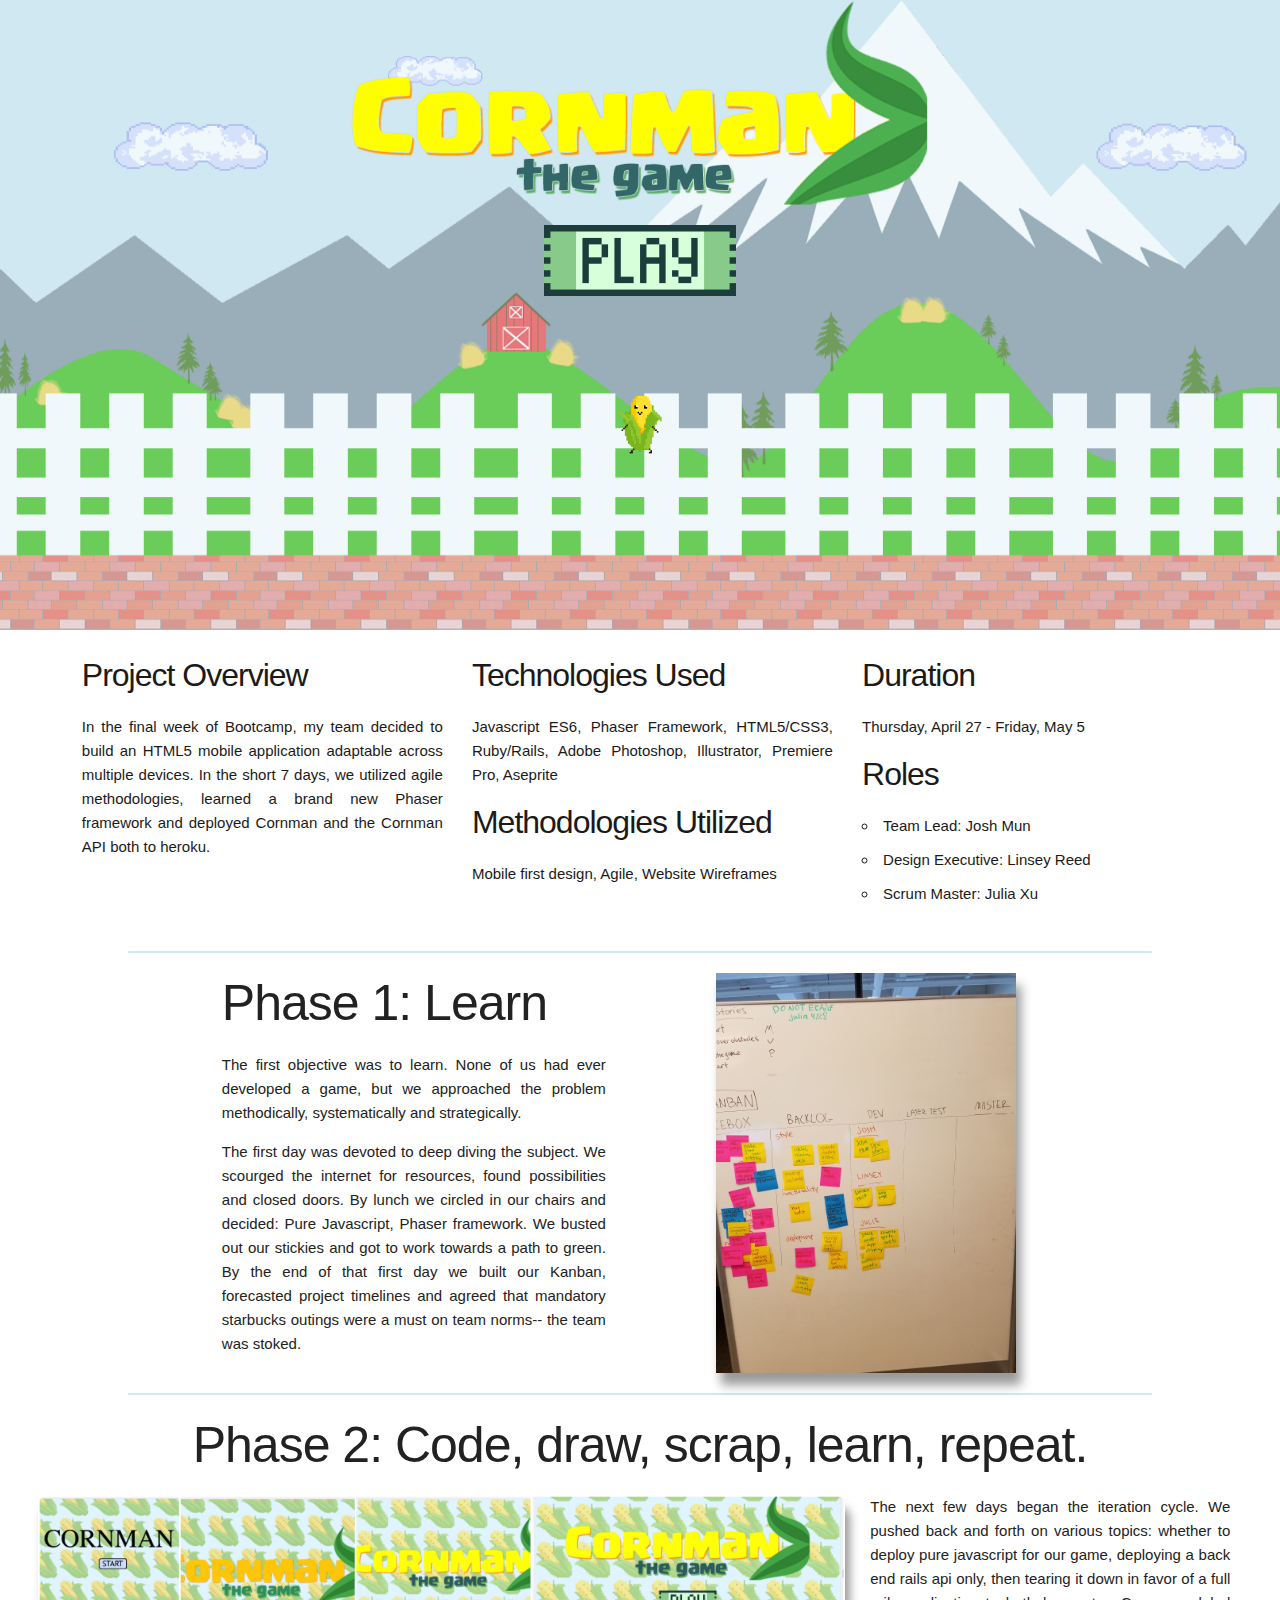
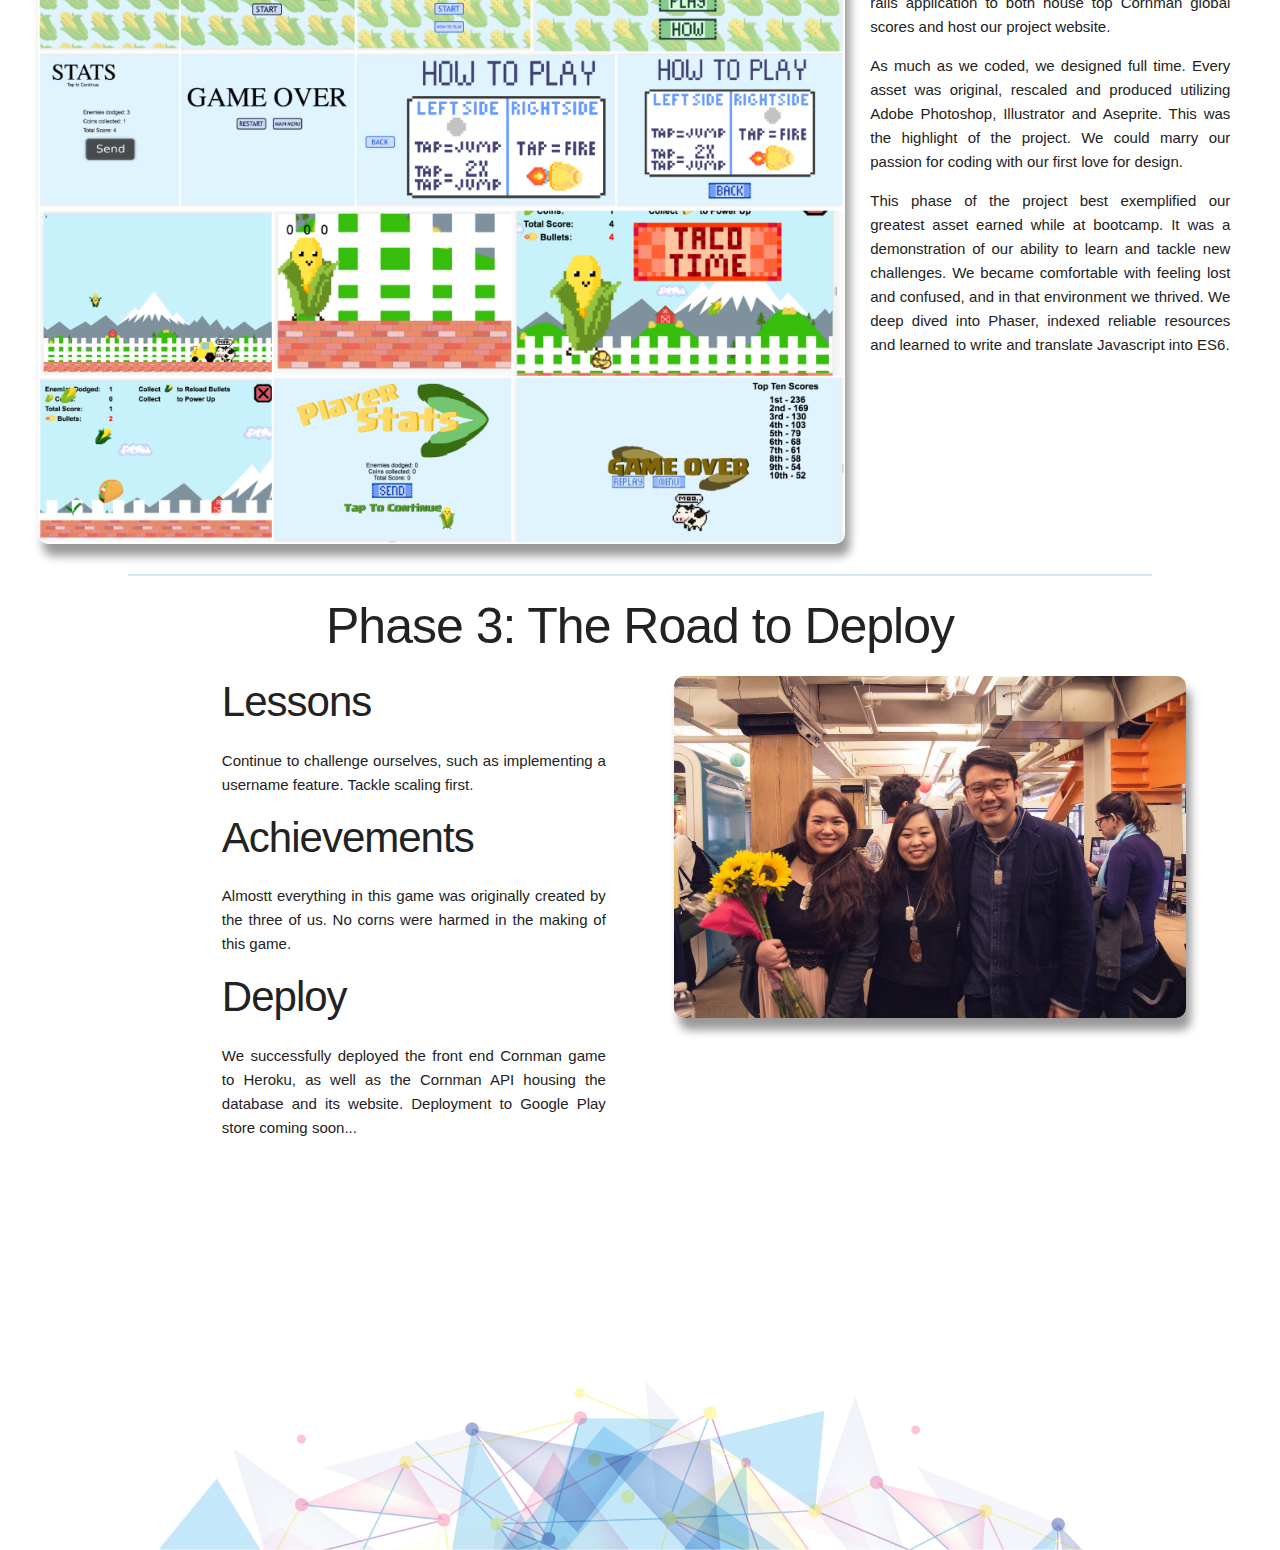
<file: cornman.html>
<!DOCTYPE html>
<html>
<head>
  <title>Cornman Project</title>

    <!-- CSS
  –––––––––––––––––––––––––––––––––––––––––––––––––– -->
 <link rel="stylesheet" href="css/normalize.css">
 <link rel="stylesheet" href="css/skeleton.css">
 <link rel="stylesheet" href="css/project.css">
</head>

<body>
<section class="page1">
  <div class="cornman-lpg">
    <div class="title-image">
        <img id="cornman-title" src="images/cm-title-darksub.png">
       <!--  <img id="cornman-cpu" src="images/title-screen_macbookpro15_front.png"> -->
    </div>
    <div>
      <a href="http://cornman.herokuapp.com">
      <div><img id="play" src="images/start-button.png"></div>
      <div><img id="cornman" src="images/cornman-large.gif"></div>
      </a>
    </div>
  </div>
</section>

<section class="page2">
<div class="row overview">
    <div class="content">
      <h2 class="overview">Project Overview</h2>
        <p>
          In the final week of Bootcamp, my team decided to build an HTML5 mobile application adaptable across multiple devices. In the short 7 days, we utilized agile methodologies, learned a brand new Phaser framework and deployed Cornman and the Cornman API both to heroku.
        </p>
    </div>
  <div class="content">
    <h2 class="overview">Technologies Used</h2>
    <p>Javascript ES6, Phaser Framework, HTML5/CSS3, Ruby/Rails, Adobe Photoshop, Illustrator, Premiere Pro, Aseprite</p>
    <h2 class="overview">Methodologies Utilized</h2>
    <p>Mobile first design, Agile, Website Wireframes</p>
  </div>
  <div class="content">
    <h2 class="overview">Duration</h2>
    <p class="space">Thursday, April 27 - Friday, May 5</p>
    <h2 class="overview">Roles</h2>
    <ul>
      <li>Team Lead: Josh Mun</li>
      <li>Design Executive: Linsey Reed</li>
      <li>Scrum Master: Julia Xu</li>
    </ul>
  </div>
</section>

<hr>

<section class="page3">
  <div class="row">
  <div class="two columns">
    <p></p>
  </div>
  <div class="content">
  <h1>Phase 1: Learn</h1>
      <p>The first objective was to learn. None of us had ever developed a game, but we approached the problem methodically, systematically and strategically.</p>
      <p>The first day was devoted to deep diving the subject. We scourged the internet for resources, found possibilities and closed doors. By lunch we circled in our chairs and decided: Pure Javascript, Phaser framework. We busted out our stickies and got to work towards a path to green. By the end of that first day we built our Kanban, forecasted project timelines and agreed that mandatory starbucks outings were a must on team norms-- the team was stoked.</p>
    </div>
    <div class="phase-1">
      <div class="kanban">
      <img style="width: 100%; height: auto;" src="images/kanban.jpg">
      </div>
    </div>
  </div>
</section>

<hr>

<section class="page4">
  <div style="text-align: center;">
    <h1 class="dev">Phase 2: Code, draw, scrap, learn, repeat.</h1>
  </div>
  <div class="row">
    <div class="iteration" style="margin-left: 3%;">
      <div class="iteration images">
      <img src="images/iterationgameplay.png">
      <img src="images/iterationplay2.png">
    </div>
    <div class="phase-2">
      <p>The next few days began the iteration cycle. We pushed back and forth on various topics: whether to deploy pure javascript for our game, deploying a back end rails api only, then tearing it down in favor of a full rails application to both house top Cornman global scores and host our project website.</p>
      <p>As much as we coded, we designed full time. Every asset was original, rescaled and produced utilizing Adobe Photoshop, Illustrator and Aseprite. This was the highlight of the project. We could marry our passion for coding with our first love for design.</p>
      <p>This phase of the project best exemplified our greatest asset earned while at bootcamp. It was a demonstration of our ability to learn and tackle new challenges. We became comfortable with feeling lost and confused, and in that environment we thrived. We deep dived into Phaser, indexed reliable resources and learned to write and translate Javascript into ES6.</p>
    </div>
  </div>
</section>

<hr>

<section class="page5">
  <div class="content-bottom">
    <h1 style="text-align: center;">Phase 3: The Road to Deploy</h1>
    <div class="row">
      <div class="two columns">
      <p></p>
      </div>
      <div class="phase3">
        <h2>Lessons</h2>
        <p>Continue to challenge ourselves, such as implementing a username feature. Tackle scaling first.</p>
        <h2>Achievements</h2>
        <p>Almostt everything in this game was originally created by the three of us. No corns were harmed in the making of this game.</p>
        <h2>Deploy</h2>
        <p>We successfully deployed the front end Cornman game to Heroku, as well as the Cornman API housing the database and its website. Deployment to Google Play store coming soon...</p>
      </div>
      <div class="deploy-image">
        <img src="images/teampic.jpg" style="width: 100%; height: auto;">
      </div>
      <iframe style="float: right; margin-right: 15%; margin-bottom: 100px; margin-top: 25px;" src="https://player.vimeo.com/video/216220524" width="480" height="270" frameborder="0" webkitallowfullscreen mozallowfullscreen allowfullscreen></iframe>
    </div>
  </div>
</section>
</body>
</html>
</file>
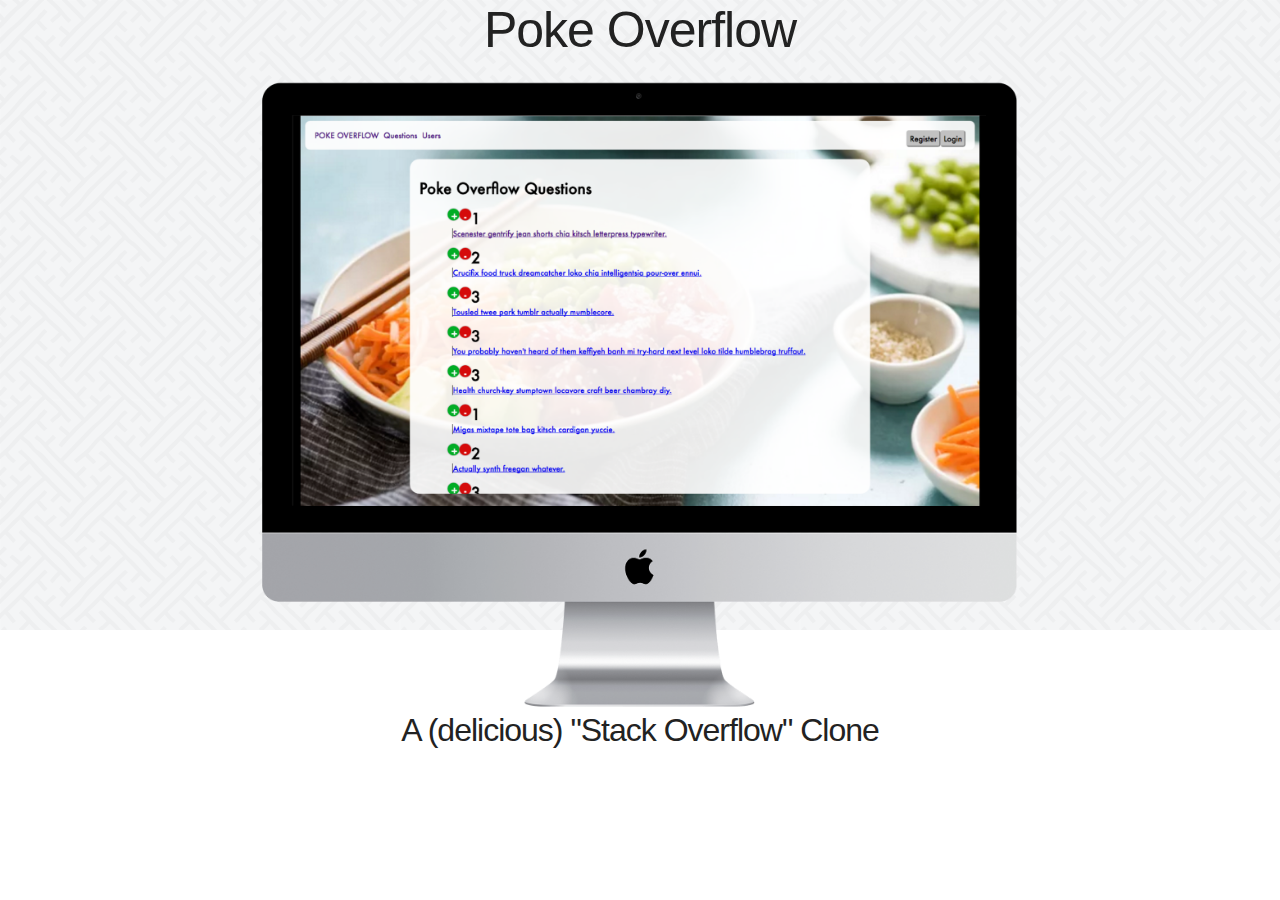
<file: pokeoverflow.html>
<!DOCTYPE html>
<html>
<head>
  <title>PokeOverflow Project</title>

    <!-- CSS
  –––––––––––––––––––––––––––––––––––––––––––––––––– -->
 <link rel="stylesheet" href="css/normalize.css">
 <link rel="stylesheet" href="css/skeleton.css">
 <link rel="stylesheet" href="css/pokeoverflow.css">
</head>

<body>
<section class="page1">
  <div class="landing-page">
    <h1>Poke Overflow</h1>
    <img class="poke-lpg" src="images/pokeoverflow.png">
    <h2 style="text-align: center;">A (delicious) "Stack Overflow" Clone</h2>
  </div>
</section>

<!-- <section class="page2">
<div class="row overview">
    <div class="content">
      <h2 class="overview">Project Overview</h2>
        <p>
          In the final week of Bootcamp, we decided to build an HTML5 mobile application adaptable across multiple devices. In the short 7 days, we utilized agile methodologies, learned a brand new Phaser framework and deployed Cornman and the Cornman API both to heroku.
        </p>
    </div>
  <div class="content">
    <h2 class="overview">Technologies Used</h2>
    <p>Javascript ES6, Phaser Framework, HTML5/CSS3, Ruby/Rails, Adobe Photoshop, Illustrator, Premiere Pro, Aseprite</p>
    <h2 class="overview">Methodologies Utilized</h2>
    <p>Mobile first design, Agile, Website Wireframes</p>
  </div>
  <div class="content">
    <h2 class="overview">Duration</h2>
    <p class="space">April 27, 2017 - May 5, 2017</p>
    <h2 class="overview">Roles</h2>
    <ul>
      <li>Team Lead: Josh Mun</li>
      <li>Design Executive: Linsey Reed</li>
      <li>Scrum Master: Julia Xu</li>
    </ul>
  </div>
</section>

<hr>

<section class="page3">
  <div class="row">
  <div class="two columns">
    <p></p>
  </div>
  <div class="content">
  <h1>Phase 1: Learn</h1>
      <p>The first objective was to learn. None of us had ever developed a game--we had no idea even where to begin. We had vague notions of which technologies we'd like to use, "React is hot!", "Let's stick to Rails...", "what's a game engine?" The project was intimidating to say the least, but like all great things, we took it methodically, systematically and strategically.</p>
      <p>The first day was devoted to deep diving the subject. We scourged the internet, found dozens of possibilities, closed doors on dozens more until after lunch we circled in our chairs and decided: Pure Javascript, Phaser framework. We busted out our stickies and got to work towards a path to green. By the end of Thursday we built our Kanban, forecasted project timelines and agreed on team norms would included mandatory starbucks outings during the project. With good empathy and agile guiding us, the team was stoked.</p>
    </div>
  </div>
</section>

<hr>

<section class="page4">
  <div style="text-align: center;">
    <h1 class="dev">Phase 2: Code, draw, scrap, learn, repeat.</h1>
  </div>
  <div class="row">
    <div class="iteration" style="margin-left: 3%;">
      <div class="iteration images">
      <img src="images/iterationgameplay.png">
      <img src="images/iterationplay2.png">
    </div>
    <div class="phase-2">
      <p>The next few days we were deep in the iteration cycle. We pushed back and forth on various topics: whether to deploy pure javascript for our game, deploying a back end rails api only, then tearing it down in favor of a full rails application to both house top Cornman global scores and host our project website.</p>
      <p>As much as we coded, we designed full time. Every asset was original, rescaled and produced utilizing Adobe Photoshop, Illustrator and Aseprite. This was the highlight of the project. We could marry our passion for coding with our first love for design.</p>
      <p>This phase of the project best exemplified our greatest asset coming through bootcamp. It was a demonstration of our ability to learn and tackle new challenges. We became comfortable with feeling lost and confused, and in that environment we thrived. We deep dived into Phaser, indexed reliable resources and learned to write and translate Javascript into ES6.</p>
    </div>
  </div>
</section>

<hr>

<section class="page5">
  <div class="content-bottom">
    <h1 style="text-align: center;">Phase 3: The Road to Deploy</h1>
    <div class="row">
      <div class="two columns">
      <p></p>
      </div>
      <div class="phase3">
        <h2>Lessons</h2>
        <p>Continue to challenge ourselves, such as implementing a  username feature. More research into asset design, consistency in design. Identifying good documentation.</p>
        <h2>Achievements</h2>
        <p>Everything in this game was 99% originally created by us.  All assets, design and content were uniquely authored by the three of us. No corns were harmed in the making of this game.</p>
        <h2>Deploy</h2>
        <p>We successfully deployed the front end Cornman game to   Heroku, as well as the Cornman API housing the database and   this website. Deployment to Google Play store coming soon...</p>
      </div>
      <div class="deploy-image">
        <img src="images/team.jpg" style="width: 100%; height: auto;">
      </div>
      <div class="video">
       <a style="width: 100%; height: auto;" href="https://vimeo.com/embed/216220524">Cornman the Game Graduation Video</a>
      </div>
    <p style="text-align: right; margin-right: 20px;"><a href='https://www.youtube.com/watch?v=fdxlA8UoNB0'>Credits to Music</a></p>
    </div>
  </div>
</section> -->
</body>
</html>
</file>
<file: css/skeleton.css>
/*
* Skeleton V2.0.4
* Copyright 2014, Dave Gamache
* www.getskeleton.com
* Free to use under the MIT license.
* http://www.opensource.org/licenses/mit-license.php
* 12/29/2014
*/


/* Table of contents
––––––––––––––––––––––––––––––––––––––––––––––––––
- Grid
- Base Styles
- Typography
- Links
- Buttons
- Forms
- Lists
- Code
- Tables
- Spacing
- Utilities
- Clearing
- Media Queries
*/


/* Grid
–––––––––––––––––––––––––––––––––––––––––––––––––– */
.container {
  position: relative;
  width: 100%;
  /*max-width: 960px;*/
  margin: 0 auto;
  padding: 0 20px;
  box-sizing: border-box; }
/*.container {
    margin-right: auto;
    margin-left: auto;
    padding-left: 15px;
    padding-right: 15px;
}*/
.column,
.columns {
  width: 100%;
  float: left;
  box-sizing: border-box; }

/* For devices larger than 400px */
@media (min-width: 400px) {
  .container {
    width: 85%;
    padding: 0; }
}

/* For devices larger than 550px */
@media (min-width: 550px) {
  .container {
    width: 80%; }
  .column,
  .columns {
    margin-left: 4%; }
  .column:first-child,
  .columns:first-child {
  }

  .one.column,
  .one.columns                    { width: 4.66666666667%; }
  .two.columns                    { width: 13.3333333333%; }
  .three.columns                  { width: 22%;            }
  .four.columns                   { width: 30.6666666667%; }
  .five.columns                   { width: 39.3333333333%; }
  .six.columns                    { width: 48%;            }
  .seven.columns                  { width: 56.6666666667%; }
  .eight.columns                  { width: 65.3333333333%; }
  .nine.columns                   { width: 74.0%;          }
  .ten.columns                    { width: 82.6666666667%; }
  .eleven.columns                 { width: 91.3333333333%; }
  .twelve.columns                 { width: 100%; margin-left: 0; }

  .one-third.column               { width: 30.6666666667%; }
  .two-thirds.column              { width: 65.3333333333%; }

  .one-half.column                { width: 48%; }

  /* Offsets */
  .offset-by-one.column,
  .offset-by-one.columns          { margin-left: 8.66666666667%; }
  .offset-by-two.column,
  .offset-by-two.columns          { margin-left: 17.3333333333%; }
  .offset-by-three.column,
  .offset-by-three.columns        { margin-left: 26%;            }
  .offset-by-four.column,
  .offset-by-four.columns         { margin-left: 34.6666666667%; }
  .offset-by-five.column,
  .offset-by-five.columns         { margin-left: 43.3333333333%; }
  .offset-by-six.column,
  .offset-by-six.columns          { margin-left: 52%;            }
  .offset-by-seven.column,
  .offset-by-seven.columns        { margin-left: 60.6666666667%; }
  .offset-by-eight.column,
  .offset-by-eight.columns        { margin-left: 69.3333333333%; }
  .offset-by-nine.column,
  .offset-by-nine.columns         { margin-left: 78.0%;          }
  .offset-by-ten.column,
  .offset-by-ten.columns          { margin-left: 86.6666666667%; }
  .offset-by-eleven.column,
  .offset-by-eleven.columns       { margin-left: 95.3333333333%; }

  .offset-by-one-third.column,
  .offset-by-one-third.columns    { margin-left: 34.6666666667%; }
  .offset-by-two-thirds.column,
  .offset-by-two-thirds.columns   { margin-left: 69.3333333333%; }

  .offset-by-one-half.column,
  .offset-by-one-half.columns     { margin-left: 52%; }

}


/* Base Styles
–––––––––––––––––––––––––––––––––––––––––––––––––– */
/* NOTE
html is set to 62.5% so that all the REM measurements throughout Skeleton
are based on 10px sizing. So basically 1.5rem = 15px :) */
html {
  font-size: 62.5%; }
body {
  font-size: 1.5em; /* currently ems cause chrome bug misinterpreting rems on body element */
  line-height: 1.6;
  font-weight: 400;
  font-family: 'Lato', sans-serif;
  /*font-family: 'Avenir', sans-serif;*/
  /*font-family: "Raleway", "HelveticaNeue", "Helvetica Neue", Helvetica, Arial, sans-serif;*/
  color: #222; }


/* Typography
–––––––––––––––––––––––––––––––––––––––––––––––––– */
h1, h2, h3, h4, h5, h6 {
  margin-top: 0;
  margin-bottom: 2rem;
  font-weight: 300; }
h1 { font-size: 4.0rem; line-height: 1.2;  letter-spacing: -.1rem;}
h2 { font-size: 3.6rem; line-height: 1.25; letter-spacing: -.1rem; }
h3 { font-size: 3.0rem; line-height: 1.3;  letter-spacing: -.1rem; }
h4 { font-size: 2.4rem; line-height: 1.35; letter-spacing: -.08rem; }
h5 { font-size: 1.8rem; line-height: 1.5;  letter-spacing: -.05rem; }
h6 { font-size: 1.5rem; line-height: 1.6;  letter-spacing: 0; }

/* Larger than phablet */
@media (min-width: 550px) {
  h1 { font-size: 5.0rem; }
  h2 { font-size: 4.2rem; }
  h3 { font-size: 3.6rem; }
  h4 { font-size: 3.0rem; }
  h5 { font-size: 2.4rem; }
  h6 { font-size: 1.5rem; }
}

p {
  margin-top: 0; }


/* Links
–––––––––––––––––––––––––––––––––––––––––––––––––– */
a {
  text-decoration: none;
  color: #00B6FF; }
a:hover {
  color: #D0E8F2; }


/* Buttons
–––––––––––––––––––––––––––––––––––––––––––––––––– */
.button,
button,
input[type="submit"],
input[type="reset"],
input[type="button"] {
  display: inline-block;
  height: 38px;
  padding: 0 30px;
  color: #555;
  text-align: center;
  font-size: 11px;
  font-weight: 600;
  line-height: 38px;
  letter-spacing: .1rem;
  text-transform: uppercase;
  text-decoration: none;
  white-space: nowrap;
  background-color: transparent;
  border-radius: 4px;
  border: 1px solid #bbb;
  cursor: pointer;
  box-sizing: border-box; }
.button:hover,
button:hover,
input[type="submit"]:hover,
input[type="reset"]:hover,
input[type="button"]:hover,
.button:focus,
button:focus,
input[type="submit"]:focus,
input[type="reset"]:focus,
input[type="button"]:focus {
  color: #333;
  border-color: #888;
  outline: 0; }
.button.button-primary,
button.button-primary,
input[type="submit"].button-primary,
input[type="reset"].button-primary,
input[type="button"].button-primary {
  color: #FFF;
  background-color: #33C3F0;
  border-color: #33C3F0; }
.button.button-primary:hover,
button.button-primary:hover,
input[type="submit"].button-primary:hover,
input[type="reset"].button-primary:hover,
input[type="button"].button-primary:hover,
.button.button-primary:focus,
button.button-primary:focus,
input[type="submit"].button-primary:focus,
input[type="reset"].button-primary:focus,
input[type="button"].button-primary:focus {
  color: #FFF;
  background-color: #1EAEDB;
  border-color: #1EAEDB; }


/* Forms
–––––––––––––––––––––––––––––––––––––––––––––––––– */
input[type="email"],
input[type="number"],
input[type="search"],
input[type="text"],
input[type="tel"],
input[type="url"],
input[type="password"],
textarea,
select {
  height: 38px;
  padding: 6px 10px; /* The 6px vertically centers text on FF, ignored by Webkit */
  background-color: #fff;
  border: 1px solid #D1D1D1;
  border-radius: 4px;
  box-shadow: none;
  box-sizing: border-box; }
/* Removes awkward default styles on some inputs for iOS */
input[type="email"],
input[type="number"],
input[type="search"],
input[type="text"],
input[type="tel"],
input[type="url"],
input[type="password"],
textarea {
  -webkit-appearance: none;
     -moz-appearance: none;
          appearance: none; }
textarea {
  min-height: 65px;
  padding-top: 6px;
  padding-bottom: 6px; }
input[type="email"]:focus,
input[type="number"]:focus,
input[type="search"]:focus,
input[type="text"]:focus,
input[type="tel"]:focus,
input[type="url"]:focus,
input[type="password"]:focus,
textarea:focus,
select:focus {
  border: 1px solid #33C3F0;
  outline: 0; }
label,
legend {
  display: block;
  margin-bottom: .5rem;
  font-weight: 600; }
fieldset {
  padding: 0;
  border-width: 0; }
input[type="checkbox"],
input[type="radio"] {
  display: inline; }
label > .label-body {
  display: inline-block;
  margin-left: .5rem;
  font-weight: normal; }


/* Lists
–––––––––––––––––––––––––––––––––––––––––––––––––– */
ul {
  list-style: circle inside; }
ol {
  list-style: decimal inside; }
ol, ul {
  padding-left: 0;
  margin-top: 0; }
ul ul,
ul ol,
ol ol,
ol ul {
  font-size: 90%; }
li {
  margin-bottom: 1rem; }


/* Code
–––––––––––––––––––––––––––––––––––––––––––––––––– */
code {
  padding: .2rem .5rem;
  margin: 0 .2rem;
  font-size: 90%;
  white-space: nowrap;
  background: #F1F1F1;
  border: 1px solid #E1E1E1;
  border-radius: 4px; }
pre > code {
  display: block;
  padding: 1rem 1.5rem;
  white-space: pre; }


/* Tables
–––––––––––––––––––––––––––––––––––––––––––––––––– */
th,
td {
  padding: 12px 15px;
  text-align: left;
  border-bottom: 1px solid #E1E1E1; }
th:first-child,
td:first-child {
  padding-left: 0; }
th:last-child,
td:last-child {
  padding-right: 0; }


/* Spacing
–––––––––––––––––––––––––––––––––––––––––––––––––– */
button,
.button {
  margin-bottom: 1rem; }
input,
textarea,
select,
fieldset {
  margin-bottom: 1.5rem; }
pre,
blockquote,
dl,
figure,
table,
ul,
ol,
form {
  margin-bottom: 2.5rem; }


/* Utilities
–––––––––––––––––––––––––––––––––––––––––––––––––– */
.u-full-width {
  width: 100%;
  box-sizing: border-box; }
.u-max-full-width {
  max-width: 100%;
  box-sizing: border-box; }
.u-pull-right {
  float: right; }
.u-pull-left {
  float: left; }


/* Misc
–––––––––––––––––––––––––––––––––––––––––––––––––– */
hr {
  margin-top: 3rem;
  margin-bottom: 3.5rem;
  border-width: 0;
  border-top: 1px solid #E1E1E1; }


/* Clearing
–––––––––––––––––––––––––––––––––––––––––––––––––– */

/* Self Clearing Goodness */
.container:after,
.row:after,
.u-cf {
  content: "";
  display: table;
  clear: both; }


/* Media Queries
–––––––––––––––––––––––––––––––––––––––––––––––––– */
/*
Note: The best way to structure the use of media queries is to create the queries
near the relevant code. For example, if you wanted to change the styles for buttons
on small devices, paste the mobile query code up in the buttons section and style it
there.
*/


/* Larger than mobile */
@media (min-width: 400px) {}

/* Larger than phablet (also point when grid becomes active) */
@media (min-width: 550px) {}

/* Larger than tablet */
@media (min-width: 750px) {}

/* Larger than desktop */
@media (min-width: 1000px) {}

/* Larger than Desktop HD */
@media (min-width: 1200px) {}
</file>
<file: css/project.css>
section.page1 {
  background-color: #D0E8F2;
  background-image: url("../images/title-background-new.png");
  background-size: 100% 100%;
  background-repeat: no-repeat;
  text-align: center;
}

div.cornman-lpg {
  width: 100%;
  height: 70vh;
}

div.row.overview {
  padding-left: 6%;
  margin-top: 25px;
}

section.page2 div.content {
  /*background-color: rgba(0, 0, 0, 0.4);*/
  /*border-radius: 10px;*/
  color: #1B1A19;
  vertical-align: top;
  display: inline-block;
  width: 30%;
  height: auto;
  text-align: justify;
  padding: 0 20px 0 5px;

}

div.phase-1 {
  display: inline-block;
  width: 40%;
  text-align: center;
}

div.kanban {
  width: 300px;
  height: auto;
  box-shadow: 5px 12px 10px 0px rgba(0, 0, 0, .4);
  margin: auto;
}

div.phase-1 img {
  vertical-align: middle;
}

p {
  text-shadow: 5px 5px 5px 5px rgba(0, 0, 0, 1);
}

#play {
  width: 15%;
  height: auto;
}

#cornman {
  width: 25%;
  height: auto;
}

div.title-image {
  text-align: center;
}

img#cornman-title {
  width: 60%; 
  height: auto;
  max-width: 600px;
  max-height: auto;
}

img#cornman-cpu {
  width: 40%; 
  height: auto;
  max-width: 700px;
  max-height: auto;
}


hr {
    margin-top: 20px;
    margin-bottom: 20px;
    border: 0;
    border-top: 2px solid #D0E8F2;
    width: 80%;
}

section.page3 div.content {
  vertical-align: top;
  display: inline-block;
  width: 30%;
  height: auto;
  text-align: justify;
}

section.page3 div.content h1 {
  text-align: left;
}

div.iteration {
  display: flex;
  /*vertical-align: middle;*/
}

div.iteration.images {
  display: inline-block;
  width: 65%;
  height: 100%;
  border-radius: 10px;
  box-shadow: 5px 12px 10px 0px rgba(0, 0, 0, .4);
  vertical-align: top;
/*  margin-right: 5px;*/
}

div.iteration.images img {
  width: 100%;
  height: auto;
  border-radius: 10px;
  vertical-align: middle;
}

h2.overview {
  font-size: 32px;
  font-weight: 400;
}

section.page4 {
  margin-bottom: 30px;
}

div.phase-2 {
  display: inline-block;
  width: 29%;
  height: auto;
  text-align: justify;
  margin-left: 2%;
  vertical-align: middle;
}

div.phase3 {
  vertical-align: top;
  display: inline-block;
  text-align: justify;
  width: 30%;
  height: auto;
}

div.deploy-image {
  display: inline-block;
  width: 40%;
  border-radius: 10px;
  box-shadow: 5px 12px 10px 0px rgba(0, 0, 0, .4);
  margin-left: 5%;
}

div.deploy-image img {
  vertical-align: middle;
  border-radius: 10px;

}

div.video {
  display: inline-block;
  width: 40%;
}

div.content-bottom {
  background-image: url(../images/vectorbottom.jpg);
  background-size: 75%;
  background-position: bottom;
  background-repeat: no-repeat;
}
</file>
<file: css/pokeoverflow.css>
section.page1 {
  text-align: center;
  background-image: url(../web-backgrounds/sayagata-400px.png);
}

section.page1 h1 {
  font-weight: 400;
}

section.page1 h2 {
  font-size: 32px;
  font-weight: 400;
}

img.poke-lpg {
  display: block;
  margin: auto;
  width: auto;
  height: 100%;
}

div.landing-page {
  width: 100%;
  height: 70vh;
}
</file>
